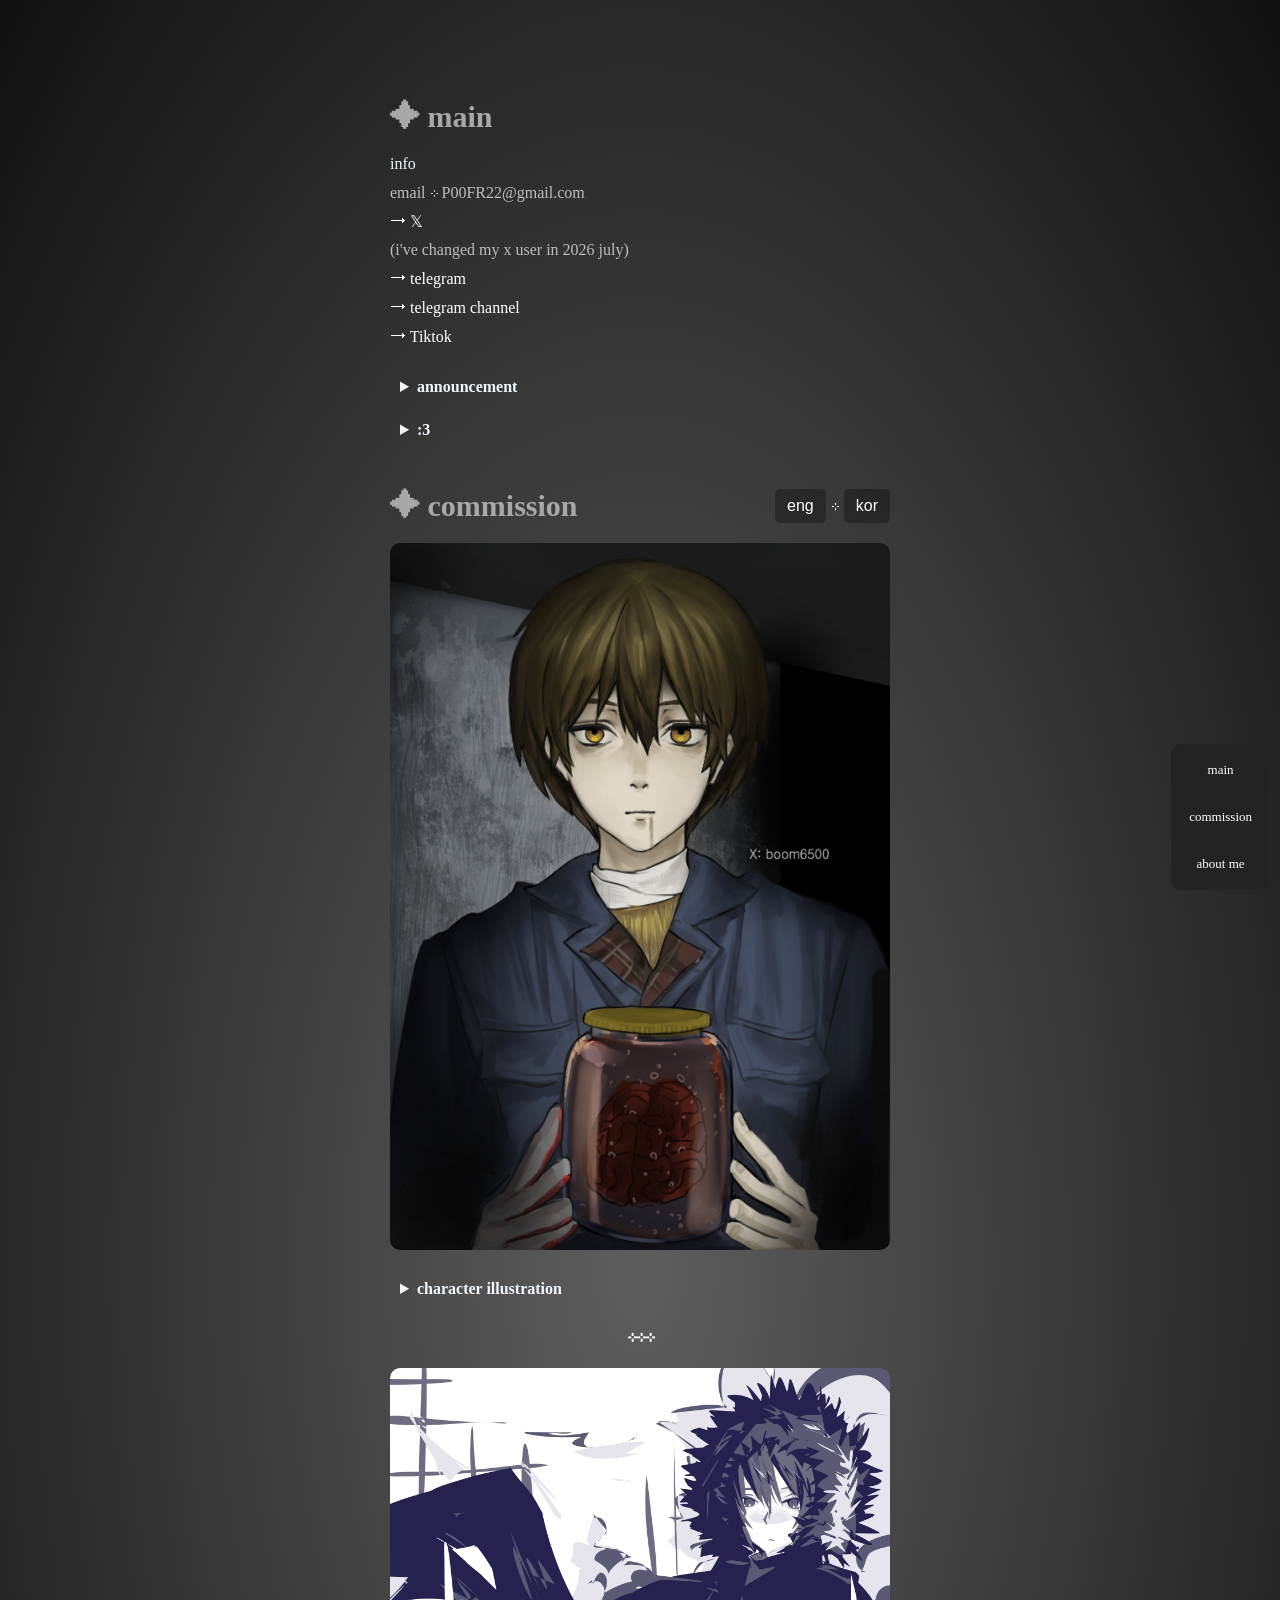
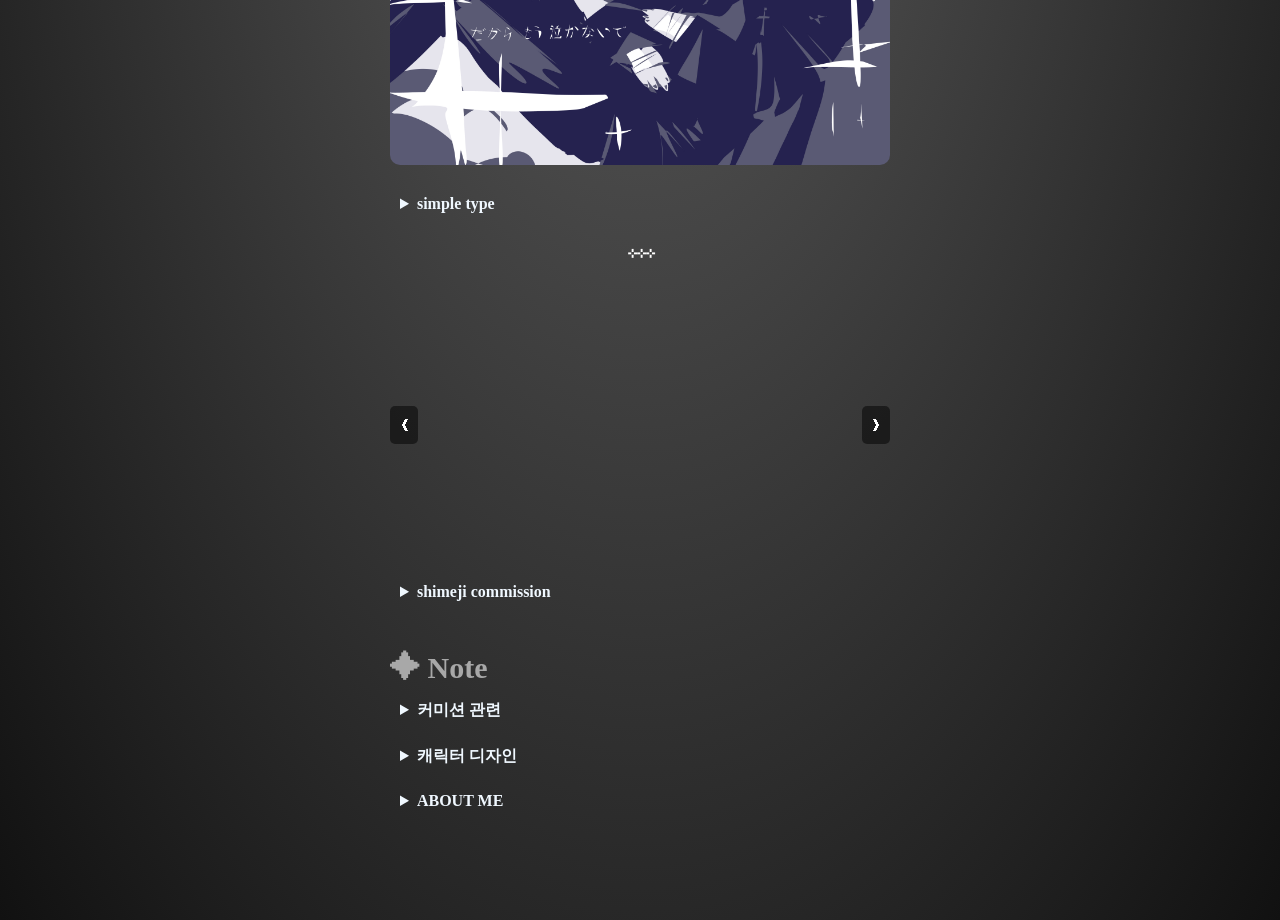
<file: index.html>
<!DOCTYPE html>
<html lang="ko">

<head>
  <meta charset="UTF-8">
  <meta name="viewport" content="width=device-width, initial-scale=1.0">
  <title>:3</title>
  <link rel="stylesheet" href="styles.css">
</head>

<body>
  <div class="wrap">

    <!-- 빠른 메뉴 -->
    <nav class="box-shortcut">
      <ul>
        <li><a href="#main">main</a></li>
        <li><a href="#commission">commission</a></li>
        <li><a href="#about-me">about me</a></li>
      </ul>
    </nav>

    <main class="blog">

      <!-- MAIN -->
      <section id="main">
        <h2>✦ main</h2>
        <p>
          <span class="white">info</span><br>
          <span class="gray">email ⊹ P00FR22@gmail.com</span><br>
          <a href="https://x.com/boom6500" target="_blank">⭢ 𝕏</a><br>
          <span class="gray">(i've changed my x user in 2026 july)</span><br>
          <a href="https://t.me/boom650" target="_blank">⭢ telegram</a><br>
          <a href="https://t.me/+r_dxw3ZA0IgzYmQ9" target="_blank">⭢ telegram channel</a><br>
          <a href="https://www.tiktok.com/@boom65000" target="_blank">⭢ Tiktok</a>
        </p>
        <details>
          <summary>announcement</summary>
          <p>september commission has opened</p>
        </details>

        <details>
          <summary>:3</summary>
          <p>
            <img src="mian.png" alt="" class=":3" loading="lazy" onclick="openModal(this)">
          </p>
        </details>
      </section>

      <!-- COMMISSION -->
      <section id="commission">

        <div class="commission-header">
          <h2>✦ commission</h2>
          <!-- 언어 전환 버튼 -->
          <div class="language-buttons">
            <button onclick="changeLanguage('eng')">eng</button>
            <span>⊹</span>
            <button onclick="changeLanguage('kor')">kor</button>
          </div>
        </div>
        <!-- 
        
        <div class="slider" id="slider1">
          <div class="slides">
            <img class="img" src="robux-commission/0.jpg" alt="" loading="lazy" onclick="openModal(this)">
            <img class="img" src="robux-commission/5.jpg" alt="" loading="lazy" onclick="openModal(this)">
            <img class="img" src="robux-commission/4.jpg" alt="" loading="lazy" onclick="openModal(this)">
            <img class="img" src="robux-commission/3.jpg" alt="" loading="lazy" onclick="openModal(this)">
            <img class="img" src="robux-commission/1.jpg" alt="" loading="lazy" onclick="openModal(this)">
            <img class="img" src="robux-commission/2.jpg" alt="" loading="lazy" onclick="openModal(this)">
          </div>

          <button class="prev" onclick="moveSlides(-1, 'slider1')">❮</button>
          <button class="next" onclick="moveSlides(1, 'slider1')">❯</button>
        </div>
        <p>
          급전커미션<br>
          ⊹ 슬롯 - ✧✧<br>
          ⊹ 작업 수 - 2
        </p>  -->

        <!-- TYPE 1 이미지 -->
        <img src="2/10.jpg" alt="" class="img" loading="lazy" onclick="openModal(this)">

        <!-- TYPE 1 -->
        <details>
          <summary>
            <span data-lang="type1-title">character illustration</span>
          </summary>
          <p data-lang="type1-info">
            ⊹ headshots to upper body - 22usd<br>
            ⊹ half body to full body - 33usd<br>
            ⊹ background - 7usd<br>
            <br>
            ⊹ deadline - 7 days<br>
            ⊹ slots - ✧✧✧<br>
            ⊹⊹ Note: The quality may not be very high, and it may not be exactly the same as the sample. Please refer to
            the examples below.<br>
          </p>

          <a href="type1.html" target="_blank" data-lang="type1-link1">
            ⭢ more of examples of this type
          </a><br>

          <a href="https://forms.gle/JoigeuZPjAxmbzGs8" target="_blank" data-lang="type1-link2">
            ⭢ commission form (kor)
          </a><br>

          <a href="https://forms.gle/x93NgC8VWY9opR8p6" target="_blank" data-lang="type1-link3">
            ⭢ commission form (eng)
          </a>
        </details>

        <h3 style="text-align: center;">⊹⊹⊹</h3>

        <!-- TYPE 2 이미지 -->
        <img src="1.jpg" alt="" class="img" loading="lazy" onclick="openModal(this)">

        <!-- TYPE 2 -->
        <details>
          <summary>
            <span data-lang="type2-title">simple type</span>
          </summary>
          <p data-lang="type2-info">
            ⊹ basic - 20usd<br>
            ⊹ pair - 35usd<br>
            ⊹ deadline - 48 hours<br>
            ⊹ slots - currently closed<br>
          </p>

          <a href="type2.html" target="_blank" data-lang="type2-link">
            ⭢ more of examples of this type
          </a>
        </details>

        <h3 style="text-align: center;">⊹⊹⊹</h3>

        <!-- type 3 이미지 슬라이더-->
        <div class="slider" id="slider2">
          <div class="slides">
            <video class="img" src="shime/2026-08-23 02-04-20.mp4" autoplay loop muted playsinline></video>
            <img class="img" src="shime/shimeji_info.jpg" alt="" loading="lazy" onclick="openModal(this)">
            <img class="img" src="shime/shimeji_examples.jpg" alt="" loading="lazy" onclick="openModal(this)">
          </div>

          <button class="prev" onclick="moveSlides(-1, 'slider2')">❮</button>
          <button class="next" onclick="moveSlides(1, 'slider2')">❯</button>
        </div>
        <!-- TYPE 3 -->
        <details>
          <summary>
            <span data-lang="type3-title">shimeji commission</span>
          </summary>
          <p data-lang="type3-info">
            자세한 내용 사진 참조, 영상 속 배경으로 쓴 사진 출처를 몰라서 곧 대체영상 올립니다<br>
            아직 공사중임<br>
            english version is not yet available<br>
          </p>
          <a href="type3.html" target="_blank" data-lang="type3-link">
            ⭢ see more
          </a>
        </details>
      </section>

      <!-- Note -->
      <section id="about-me">
        <h2>✦ Note </h2>

        <details>
          <summary>커미션 관련</summary>
          <p>기본 러프 컨펌, 완성본 컨펌 2회입니다! (완성본 컨펌에서 너무 큰 수정은 받지 않습니다...)</p>
          <p>
            퀄리티 맞추려고 노력중이지만 작업물마다 퀄리티가 다를 수 있습니다.
            그리고 작업할 때마다 얼굴 조형 등등 조금씩 마음에 드는대로 작업하는데, 샘플하고 차이가 나는게 싫다든가 하시면 수정해드립니다
          </p>
        </details>

        <details>
          <summary>캐릭터 디자인</summary>
          <p> 저작권 양도 하지 않습니다, 파생캐 생성 제외 모든 이용 허용입니다! 일회성 의상 변경 등등 모두 가능합니다.<br>
           재분양시 분양자 연락처 전달해주세요
          </p>
        </details>

        <details>
          <summary>ABOUT ME</summary>

          <p>
            I've tried many things since 2021,
            and but i haven't succeeded yet.

            its not the first time that i made a website.
            i have done many projects (its lost tho).

            i hope you like my art and support me.

            thank you for your time and attention. <br>
          </p>
        </details>
      </section>

      <!-- 이미지 슬라이더
            <div class="slider" id="slider1">
                <div class="slides">
                    <img class="img" src="" alt="" loading="lazy" onclick="openModal(this)">
                </div>

                <button class="prev" onclick="moveSlides(-1, 'slider1')">❮</button>
                <button class="next" onclick="moveSlides(1, 'slider1')">❯</button>
            </div>
            -->

    </main>

    <!-- 모달 -->
    <div id="myModal" class="modal">
      <span class="close" onclick="closeModal()">&times;</span>
      <img class="modal-content" id="modalImg">
      <div id="caption"></div>
    </div>

  </div>

  <script src="script.js"></script>
</body>

</html>
</file>
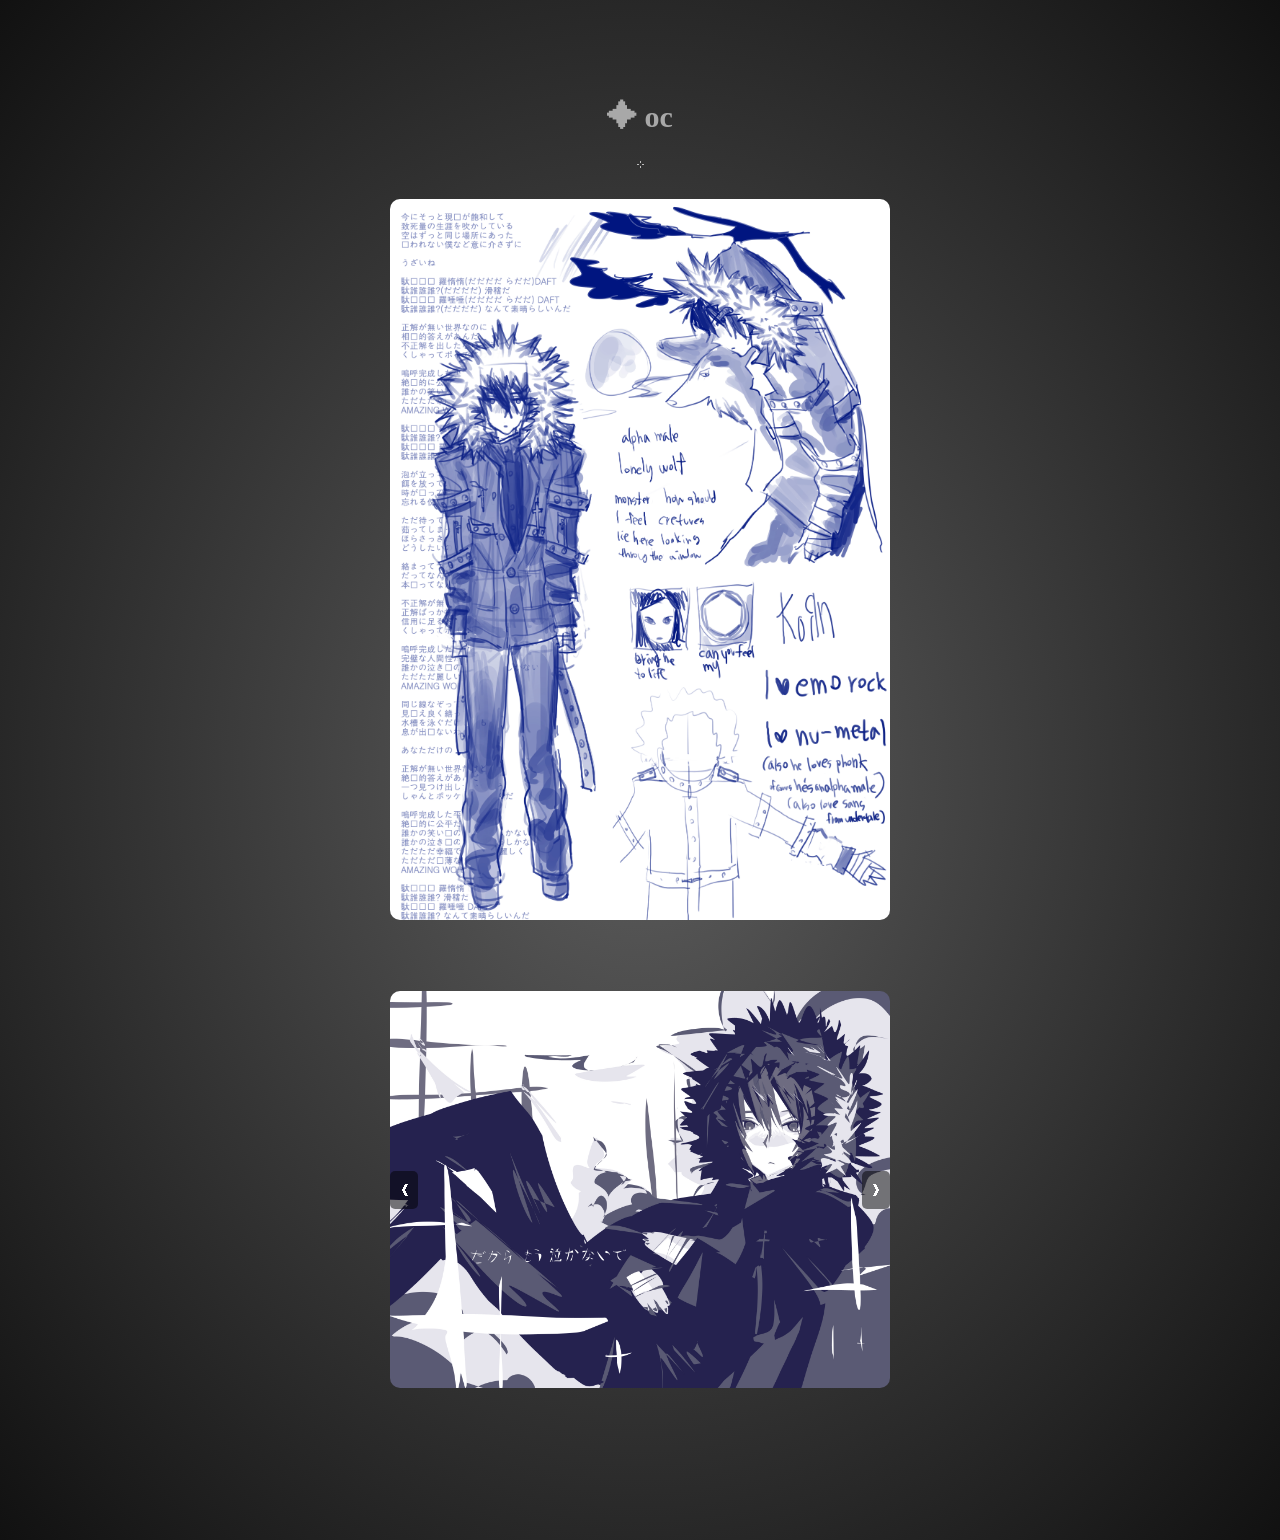
<file: oc1.html>
<!DOCTYPE html>
<html lang="ko">

<head>
  <meta charset="UTF-8">
  <meta name="viewport" content="width=device-width, initial-scale=1.0">
  <title>:3</title>
  <link rel="stylesheet" href="styles.css">
</head>

<body>
  <div class="wrap">

    <a href="#personal work">
      <h2 style="text-align: center;" id="personal work">✦ oc</h2>
    </a>
    <p style="text-align: center;">
      <span style="color: rgb(189, 189, 189);">
        ⊹
      </span>
    </p>

    <p>
      <img class="img" src="oc/1.jpg" alt="" loading="lazy" onclick="openModal(this)">
    </p>
    <div class="slider" id="slider1">
      <div class="slides">

        <img class="img" src="1.jpg"" loading=" lazy" onclick="openModal(this)">
        <img class="img" src="2/1.jpg"" loading=" lazy" onclick="openModal(this)">
        <img class="img" src="1/5.jpg"" loading=" lazy" onclick="openModal(this)">
      </div>
      <button class="prev" onclick="moveSlides(-1, 'slider1')">❮</button>
      <button class="next" onclick="moveSlides(1, 'slider1')">❯</button>
    </div>
    <!-- 모달 구조 -->
    <div id="myModal" class="modal">
      <span class="close" onclick="closeModal()">&times;</span>
      <img class="modal-content" id="modalImg">
      <div id="caption"> </div>
    </div>

    <script src="script.js"></script>
  </div>
  </div>
</body>

</html>
</file>
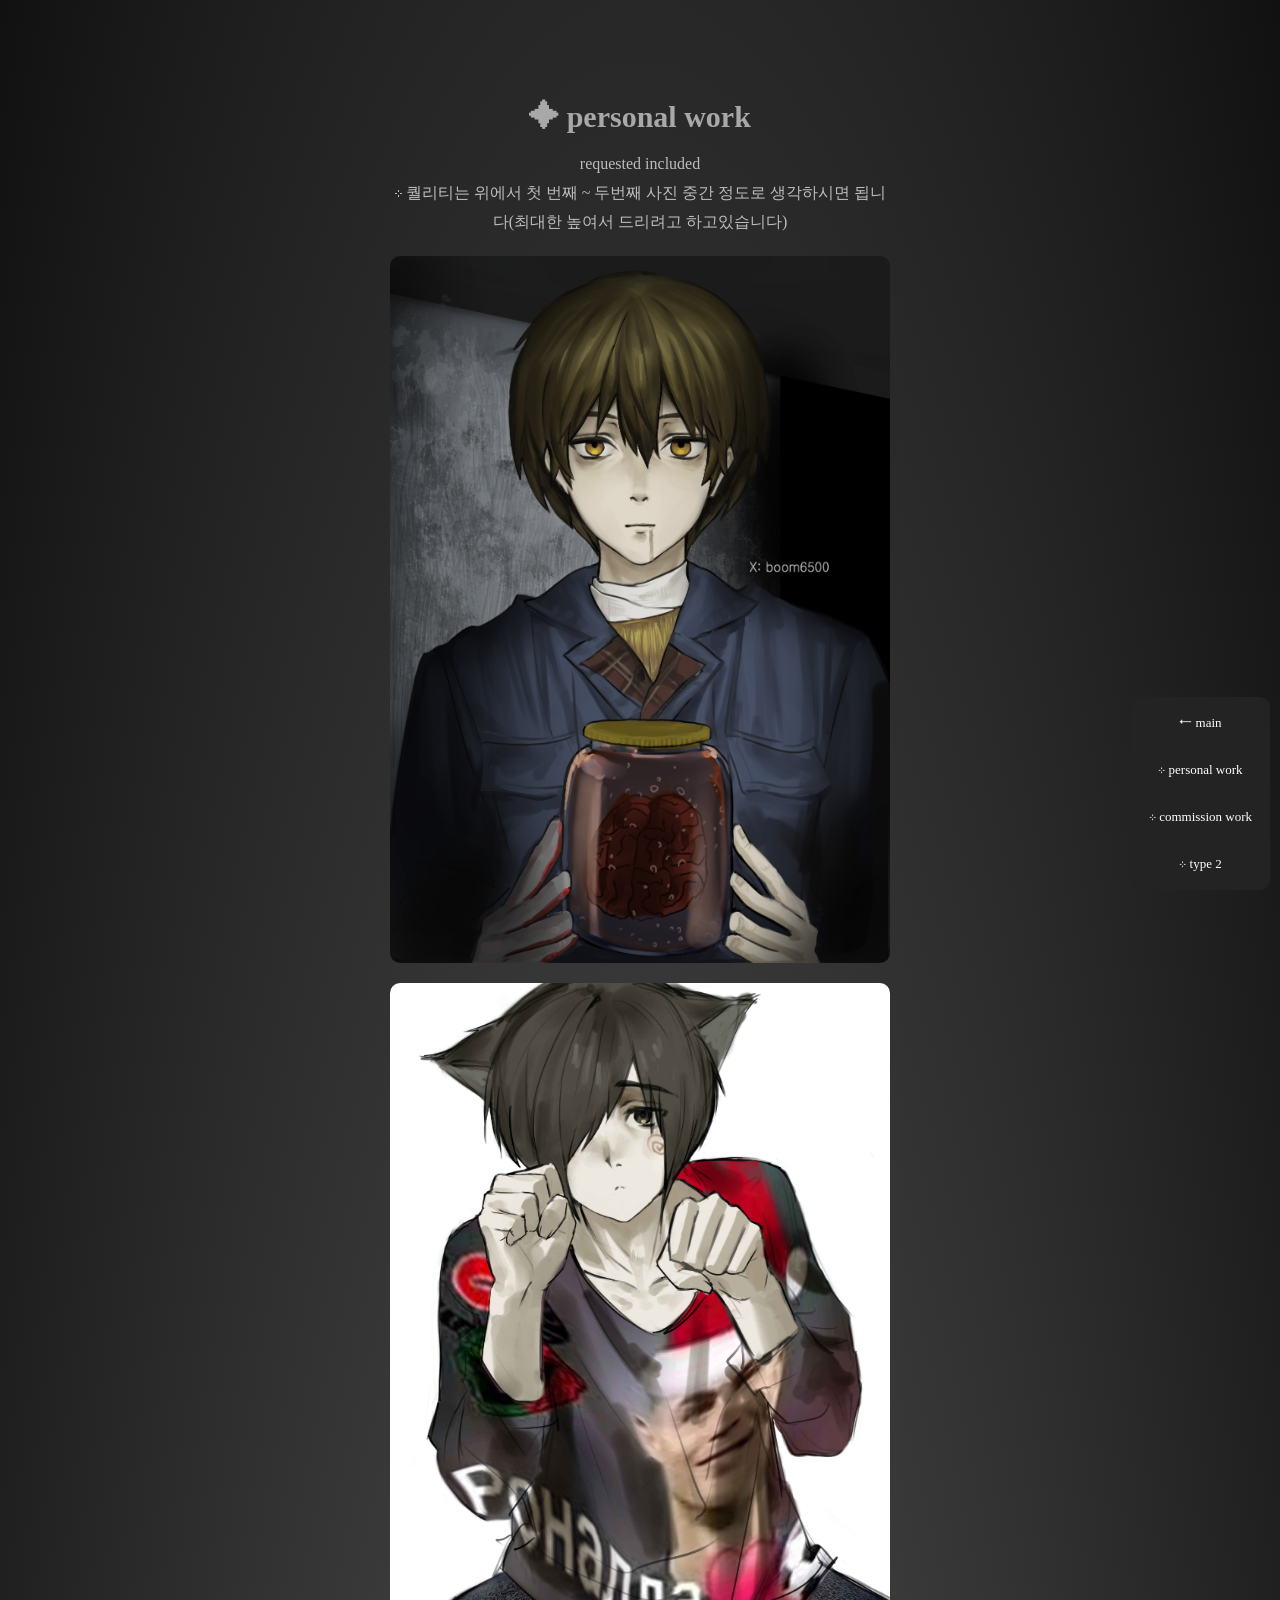
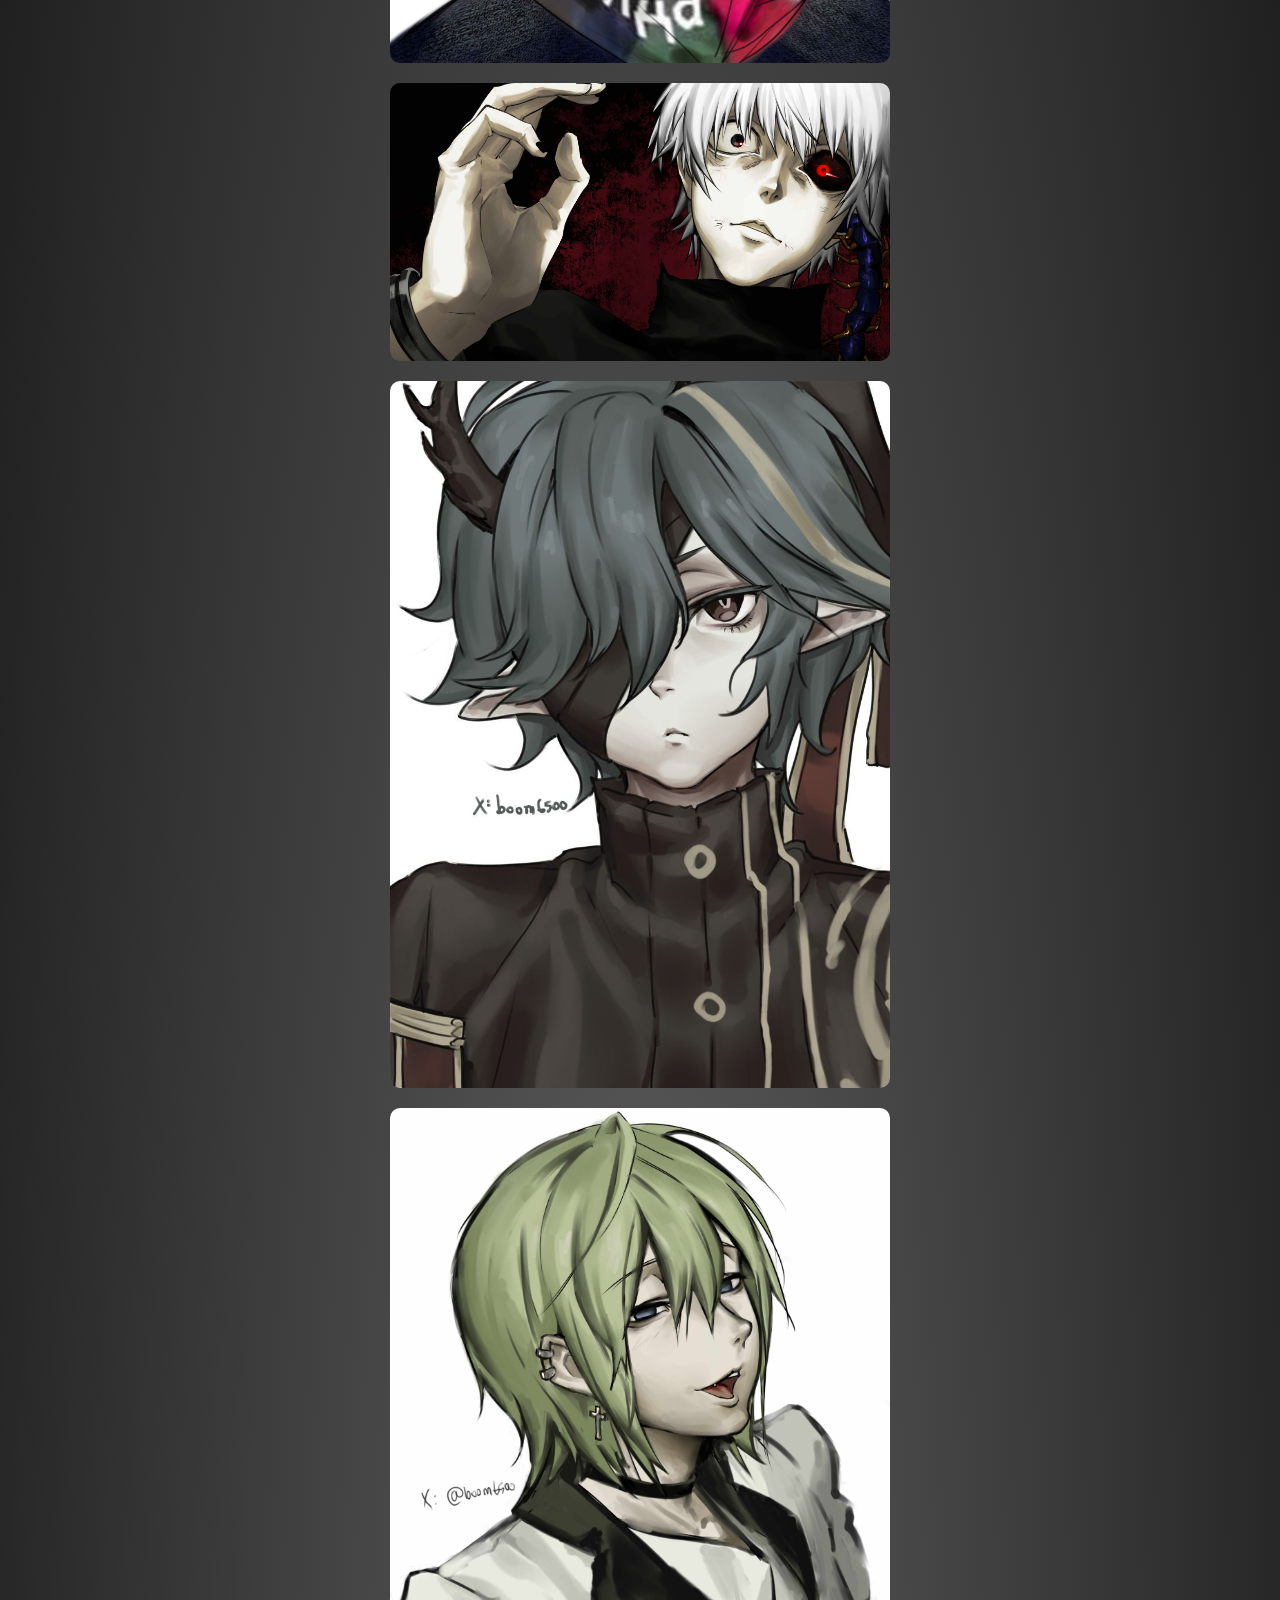
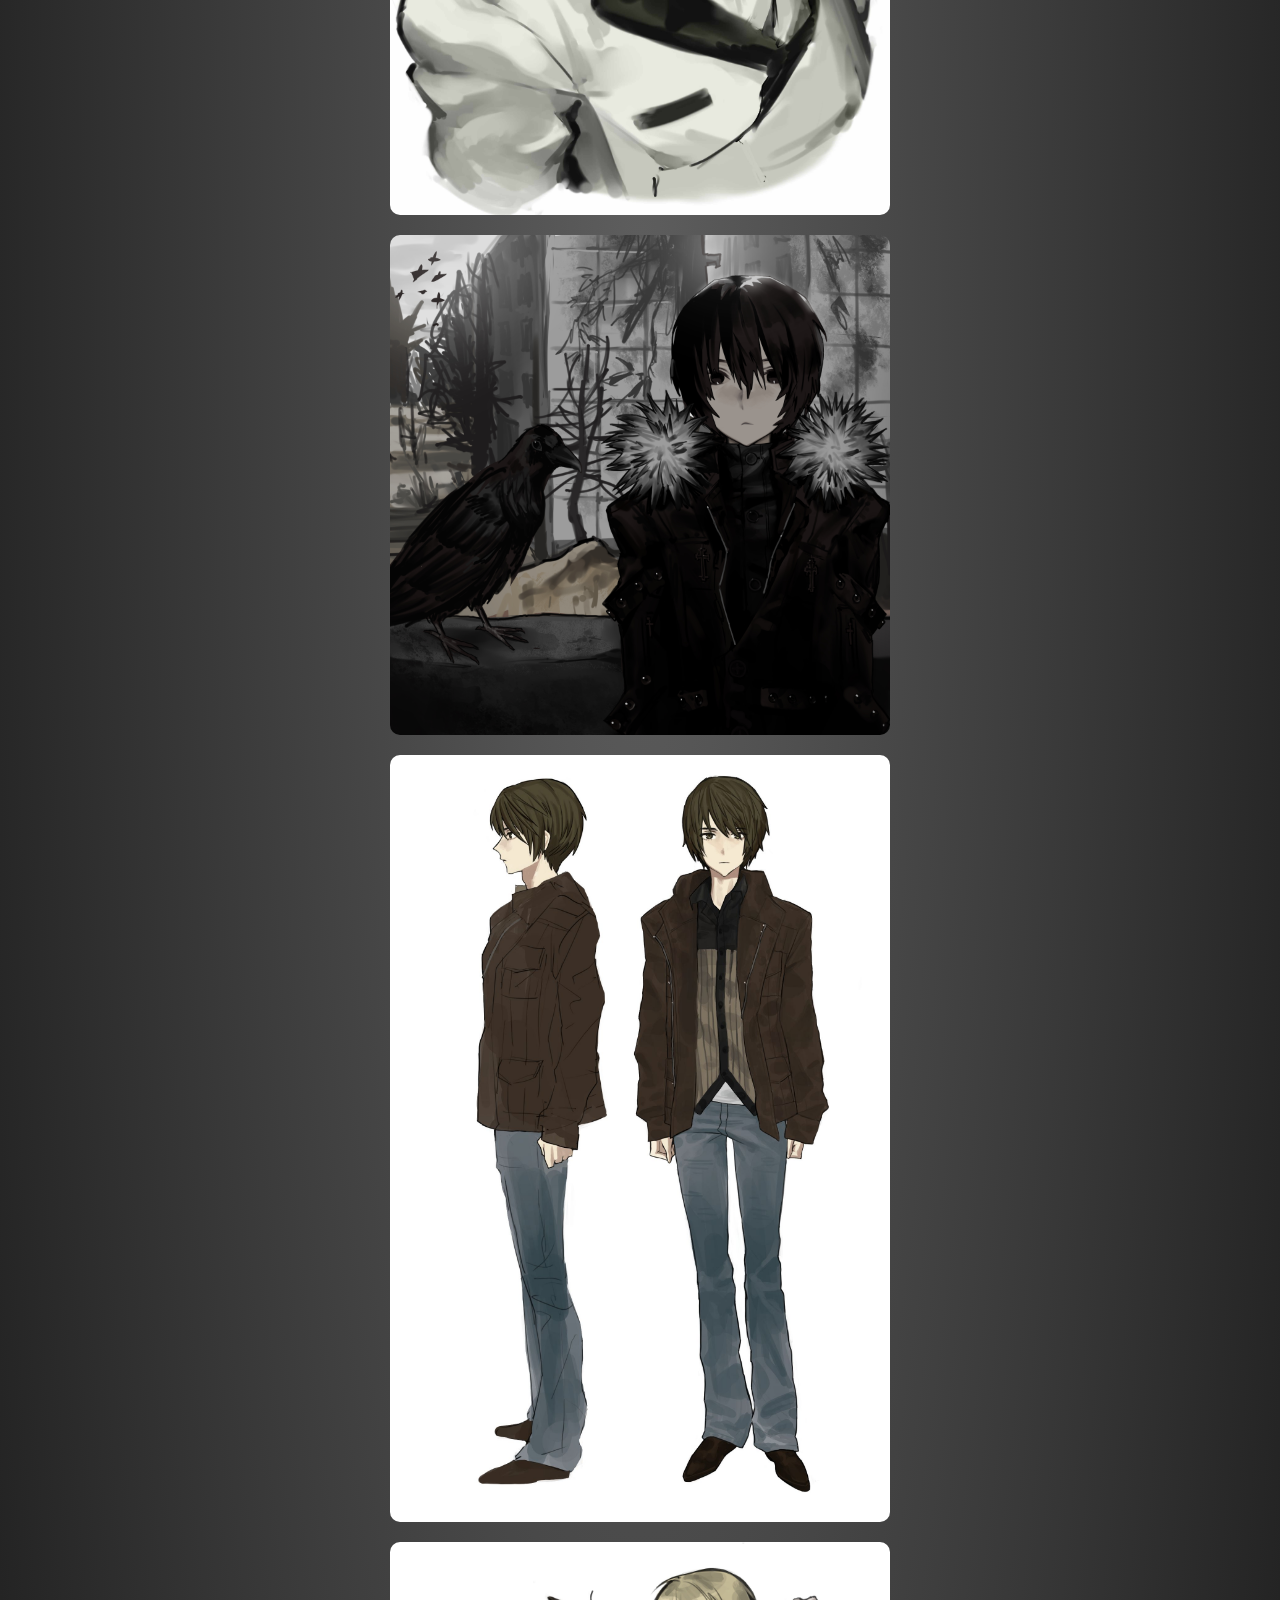
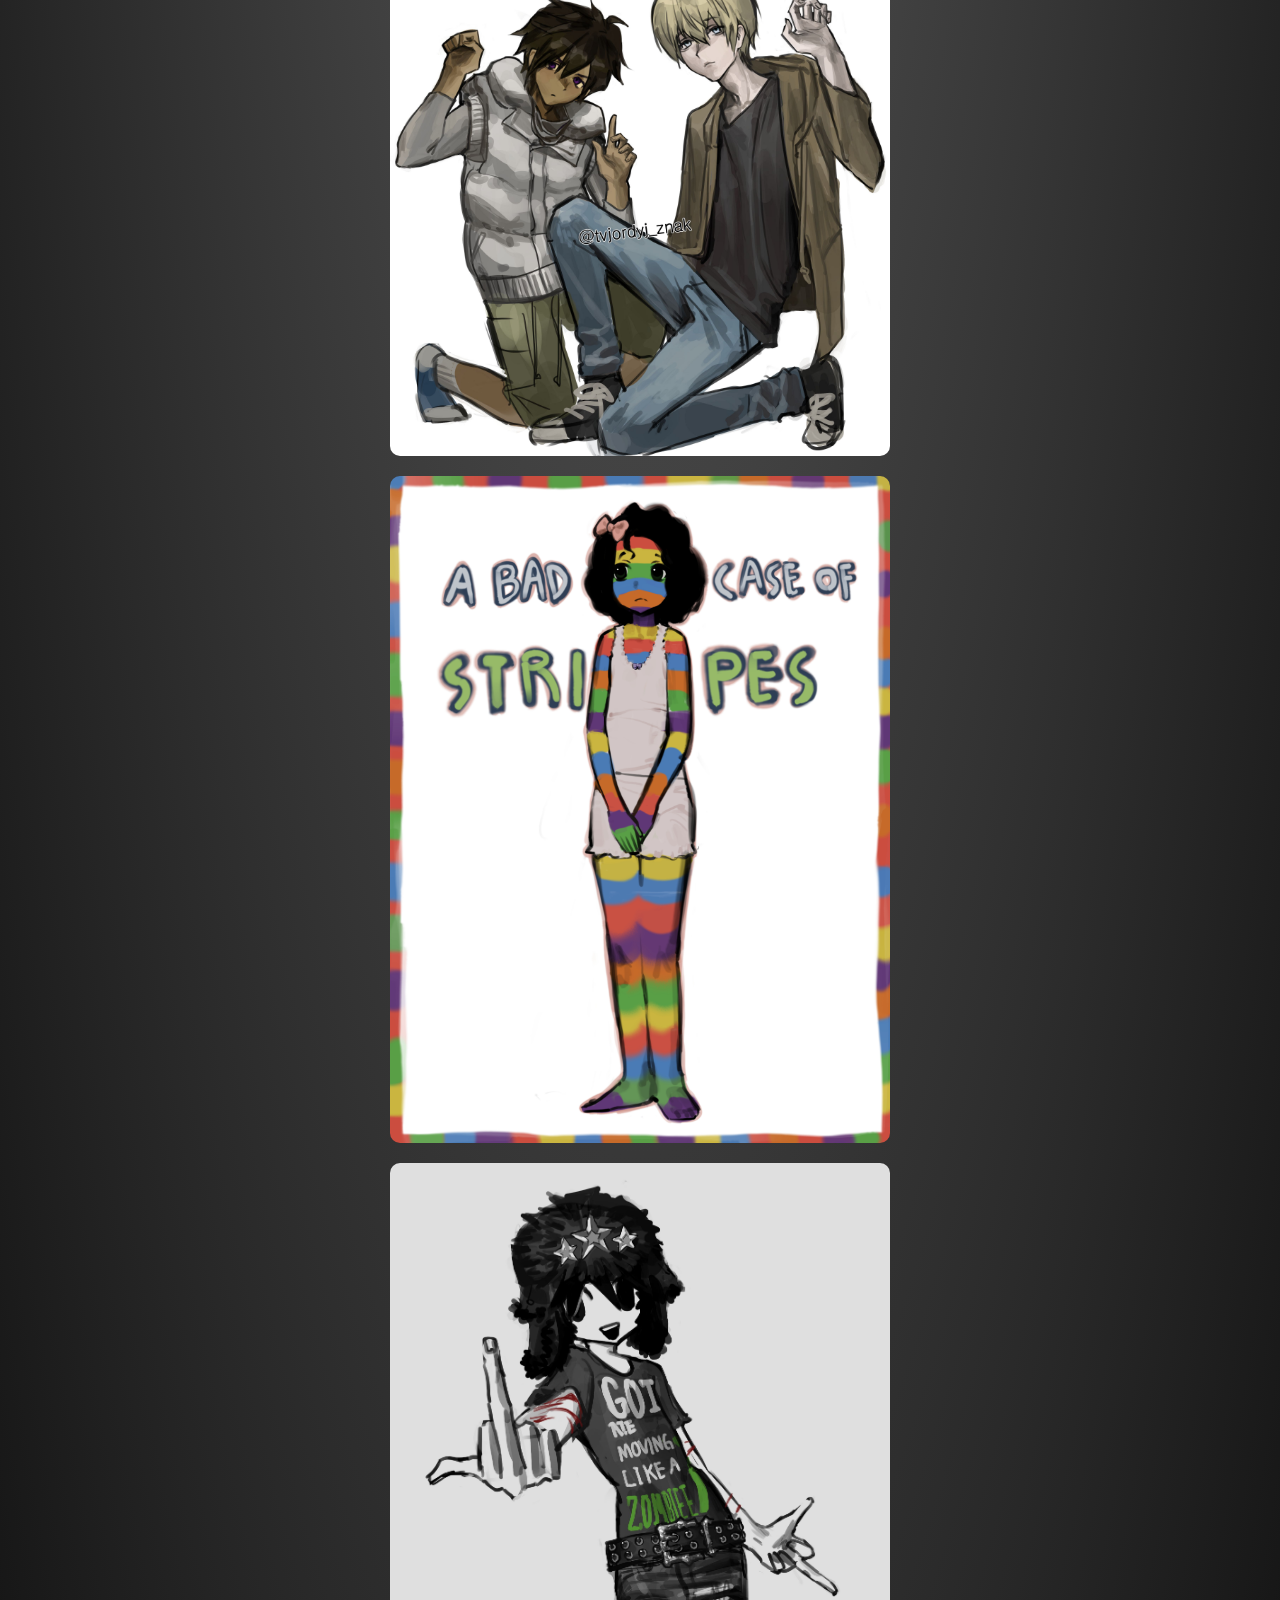
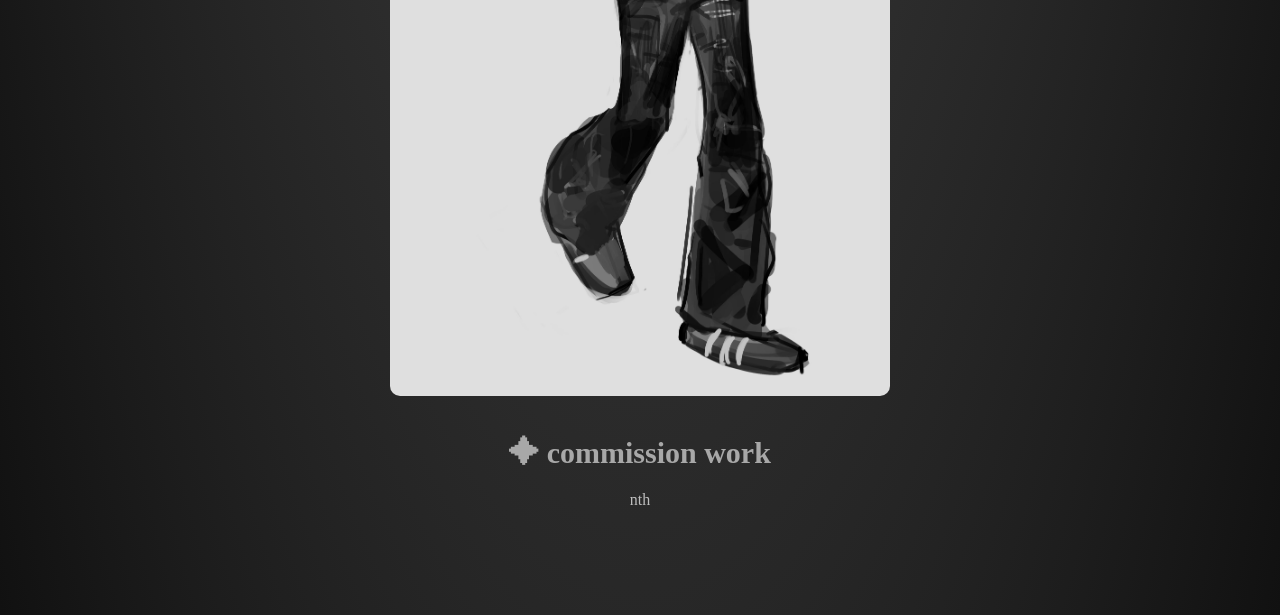
<file: type1.html>
<!DOCTYPE html>
<html lang="ko">

<head>
  <meta charset="UTF-8">
  <meta name="viewport" content="width=device-width, initial-scale=1.0">
  <title>:3</title>
  <link rel="stylesheet" href="styles.css">
</head>

<body>

  <div class="wrap">

    <!-- 빠른 메뉴 -->
    <nav class="box-shortcut">
      <ul>
        <li><a href="index.html">⭠ main</a></li>
        <li><a href="#personal-work">⊹ personal work</a></li>
        <li><a href="#commission-work">⊹ commission work</a></li>
        <li><a href="type2.html">⊹ type 2</a></li>
      </ul>
    </nav>

    <div class="images">

      <!-- PERSONAL WORK -->
      <section id="personal-work">
        <h2 style="text-align: center;">✦ personal work</h2>
        <p style="text-align: center;">
          <span class="gray">
            requested included
            <br>⊹ 퀄리티는 위에서 첫 번째 ~ 두번째 사진 중간 정도로 생각하시면 됩니다(최대한 높여서 드리려고 하고있습니다)
          </span>
        </p>
<img class="img" src="2/10.jpg" alt="" loading="lazy" onclick="openModal(this)">
 <img class="img" src="2/7.jpg" alt="" loading="lazy" onclick="openModal(this)">
<img class="img" src="2/9.jpg" alt="" loading="lazy" onclick="openModal(this)">
      <img class="img" src="2/8.jpg" alt="" loading="lazy" onclick="openModal(this)">
      <img class="img" src="2/6.jpg" alt="" loading="lazy" onclick="openModal(this)">
        <img class="img" src="2/1.jpg" alt="" loading="lazy" onclick="openModal(this)">
        <img class="img" src="2/2.jpg" alt="" loading="lazy" onclick="openModal(this)">
        <img class="img" src="2/3.jpg" alt="" loading="lazy" onclick="openModal(this)">
        <img class="img" src="2/4.jpg" alt="" loading="lazy" onclick="openModal(this)">
        <img class="img" src="2/5.jpg" alt="" loading="lazy" onclick="openModal(this)">
      </section>


      <!-- COMMISSION WORK -->
      <section id="commission-work">
        <h2 style="text-align: center;">✦ commission work</h2>
        <p style="text-align: center;"><span class="gray">
            nth
        
        
      </section>
    </div>


    <!-- 슬라이더 
    <div class="slider" id="slider1">
      <div class="slides">
        <img class="img" src="" alt="" loading="lazy" onclick="openModal(this)">
      </div>

      <button class="prev" onclick="moveSlides(-1, 'slider1')">❮</button>
      <button class="next" onclick="moveSlides(1, 'slider1')">❯</button>
    </div> -->

    <!-- 모달 -->
    <div id="myModal" class="modal">
      <span class="close" onclick="closeModal()">&times;</span>
      <img class="modal-content" id="modalImg">
      <div id="caption"></div>
    </div>

    <script src="script.js"></script>

  </div>

</body>

</html>
</file>
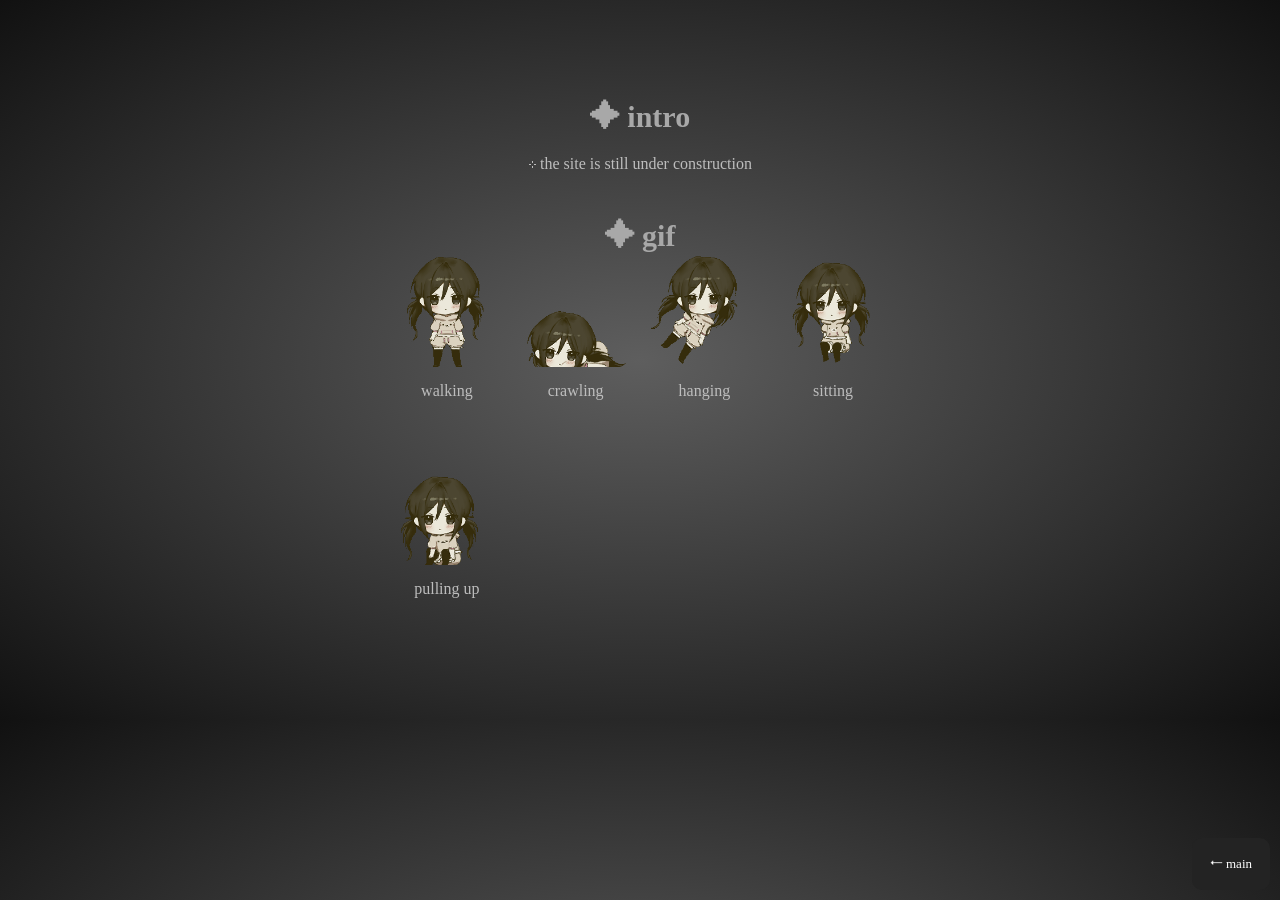
<file: type3.html>
<!DOCTYPE html>
<html lang="ko">

<head>
  <meta charset="UTF-8">
  <meta name="viewport" content="width=device-width, initial-scale=1.0">
  <title>:3</title>
  <link rel="stylesheet" href="styles.css">
</head>

<body>

  <div class="wrap">

    <!-- 빠른 메뉴 -->
    <nav class="box-shortcut">
      <ul>
        <li><a href="index.html">⭠ main</a></li>

      </ul>
    </nav>

    <div class="images">


      <section id="intro">
        <h2 style="text-align: center;">✦ intro</h2>
        <p style="text-align: center;">
          <span class="gray">
            ⊹ the site is still under construction
          </span>
        </p>


      </section>



      <section id="gif">
        <h2 style="text-align: center;">✦ gif</h2>
        <div class="gallery">
         

              <div class="item">
                <img src="shime/walk.gif" alt="" loading="lazy" onclick="openModal(this)">
 
                <p class="gray">walking</p>
              </div>

              <div class="item">
                <img src="shime/crawl.gif" alt="" loading="lazy" onclick="openModal(this)">
                <p class="gray">crawling</p>
              </div>

              <div class="item">
                <img src="shime/hang.gif" alt="" loading="lazy" onclick="openModal(this)">
                <p class="gray">hanging</p>
              </div>

              <div class="item">
                <img src="shime/sit.gif" alt="" loading="lazy" onclick="openModal(this)">
                <p class="gray">sitting</p>
              </div>

              <div class="item">
                <img src="shime/pull.gif" alt="" loading="lazy" onclick="openModal(this)">
                <p class="gray">pulling up</p>
              </div>

        </div>

      </section>
    </div>


    <!-- 슬라이더 
        <p>텍스트 4</p>
    </div>

</div>
       
      </section>
    </div>


    <!-- 슬라이더 
    <div class="slider" id="slider1">
      <div class="slides">
        <img class="img" src="" alt="" loading="lazy" onclick="openModal(this)">
      </div>

      <button class="prev" onclick="moveSlides(-1, 'slider1')">❮</button>
      <button class="next" onclick="moveSlides(1, 'slider1')">❯</button>
    </div> -->

    <!-- 모달 -->
    <div id="myModal" class="modal">
      <span class="close" onclick="closeModal()">&times;</span>
      <img class="modal-content" id="modalImg">
      <div id="caption"></div>
    </div>

    <script src="script.js"></script>

  </div>

</body>

</html>
</file>
<file: styles.css>
/* =========================
기본 설정
========================= */

* {
    box-sizing: border-box;
}

html {
    scroll-behavior: smooth;
}

body {
    margin-top: 100px;
    margin-bottom: 100px;
    background: radial-gradient(rgb(94, 94, 94), rgb(17, 17, 17));
    color: white;
}

a {
    color: white;
    text-decoration: none;
}

a:hover,
button:hover {
    opacity: 0.8;
}

p {
    color: aliceblue;
    line-height: 1.8;
}

.white {
    color: aliceblue;
}

.gray {
    color: rgb(189, 189, 189);
}

/* =========================
전체 레이아웃
========================= */

.wrap {
    width: 500px;
    max-width: 90%;
    margin: auto;
}

.blog {
    width: 100%;
}

h2 {
    margin-top: 40px;
    margin-bottom: 0;
    color: rgb(168, 168, 168);
    font-size: 30px;
    font-weight: bold;
}

/* =========================
빠른 메뉴
========================= */

.box-shortcut {
    position: fixed;
    right: 10px;
    bottom: 10px;
    z-index: 1000;
    padding: 5px;
    border-radius: 10px;
    background: #232323;
}

.box-shortcut ul {
    display: flex;
    flex-direction: column;
    gap: 5px;
    margin: 0;
    padding: 0;
    list-style: none;
}

.box-shortcut li {
    padding: 5px;
    font-size: small;
    text-align: center;
}

.box-shortcut a {
    display: block;
    padding: 8px;
    border-radius: 5px;
    color: white;
    text-decoration: none;
}

.box-shortcut a:hover {
    background: #333;
}

.box-shortcut a.on {
    color: rgb(189, 189, 189);
}

/* =========================
이미지
========================= */

.img {
    display: block;
    width: 100%;
    height: auto;
    margin: 20px auto;
    border-radius: 10px;
    cursor: pointer;
    transition: opacity 0.3s;
}

.img:hover {
    opacity: 0.8;
}

.commission-header {
    display: flex;
    align-items: center;
    justify-content: space-between;
    margin-top: 40px;
}

.commission-header h2 {
    margin: 0;
}

.language-buttons {
    display: flex;
    align-items: center;
    gap: 5px;
    width: auto;
    margin: 0;
}


button {
    padding: 8px 12px;
    border: none;
    border-radius: 5px;
    background: #0000004e;
    color: white;
    font-size: 16px;
    cursor: pointer;
    transition: background-color 0.3s, opacity 0.3s;
}

button:hover {
    background-color: #6c6c6c;
}

/* =========================
details
========================= */

details {
    margin: 5px 0;
    padding: 10px;
}

summary {
    color: aliceblue;
    font-weight: bold;
    cursor: pointer;
}

/* =========================
모달
========================= */

.modal {
    display: none;
    position: fixed;
    top: 0;
    left: 0;
    z-index: 1000;
    width: 100%;
    height: 100%;
    padding-top: 60px;
    background-color: rgba(0, 0, 0, 0.9);
    opacity: 0;
    transition: opacity 0.3s ease;
}

.modal.show {
    display: block;
    opacity: 1;
}

.modal-content {
    display: block;
    max-width: 80%;
    max-height: 80%;
    margin: auto;
    border-radius: 10px;
    animation: zoom 0.3s ease;
}

@keyframes zoom {
    from {
        transform: scale(0.8);
    }

    to {
        transform: scale(1);
    }
}

.close {
    position: absolute;
    top: 20px;
    right: 25px;
    color: white;
    font-size: 35px;
    font-weight: bold;
    cursor: pointer;
}

.close:hover {
    color: #999;
}

#caption {
    width: 80%;
    max-width: 700px;
    margin: auto;
    padding: 10px 0;
    color: #ccc;
    text-align: center;
}

/* =========================
슬라이더
========================= */

.slider {
    position: relative;
    width: 100%;
    height: auto;
    margin: 0 auto;
    overflow: hidden;
    border-radius: 10px;
}



.slides {
    display: flex;
    align-items: center;
    height: 100%;
    transition: transform 0.5s ease;
}

.slides .img {
    flex: 0 0 100%;
    width: 100%;
    height: 100%;
    margin: 0;
    object-fit: contain;

}

.prev,
.next {
    position: absolute;
    top: 50%;
    padding: 10px;
    transform: translateY(-50%);
    border: none;
    background-color: rgba(0, 0, 0, 0.5);
}

.prev {
    left: 0;
}

.next {
    right: 0;
}

.prev:focus,
.next:focus,
.close:focus {
    outline: 2px solid white;
}


.gallery {
    display: grid;
    grid-template-columns: repeat(4, 1fr);
    gap: 30px 15px;
}

.item {
    text-align: center;
}

.item img {
    width: 100%;
    display: block;
}

.item img:hover {
    opacity: 0.8;
}

.item p {
    margin-top: 10px;
}
</file>
